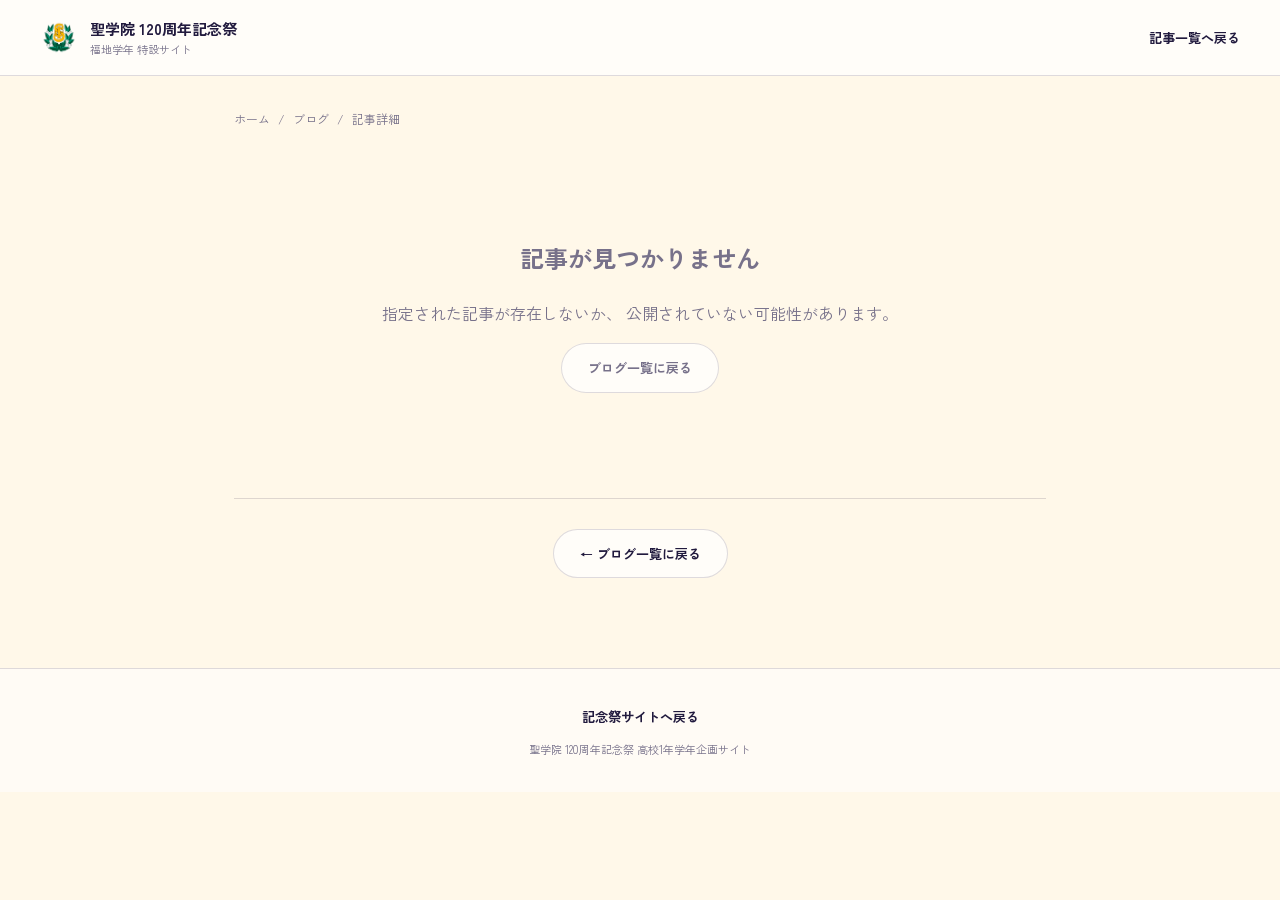
<file: blog-article.html>
<!DOCTYPE html>
<html lang="ja">
<head>
  <meta charset="UTF-8">
  <meta name="viewport" content="width=device-width, initial-scale=1.0">

  <title>記事 | 聖学院120周年記念祭</title>

  <link rel="stylesheet" href="blog.css">
  <script src="blog.js" defer></script>
</head>

<body>

  <header class="blog-header">
    <a class="site-brand" href="index.html">
      <img src="seig.png" alt="聖学院">
      <span>
        聖学院 120周年記念祭
        <small>福地学年 特設サイト</small>
      </span>
    </a>

    <a class="back-home" href="blog.html">記事一覧へ戻る</a>
  </header>

  <main class="article-main">

    <nav class="breadcrumb">
      <a href="index.html">ホーム</a>
      <span> / </span>
      <a href="blog.html">ブログ</a>
      <span> / </span>
      <span>記事詳細</span>
    </nav>

    <article id="article-detail">
      <p class="loading-message">記事を読み込んでいます...</p>
    </article>

    <div class="article-back">
      <a href="blog.html" class="back-button">
        ← ブログ一覧に戻る
      </a>
    </div>

  </main>

  <footer class="blog-footer">
    <a href="index.html">記念祭サイトへ戻る</a>
    <p>聖学院 120周年記念祭 高校1年学年企画サイト</p>
  </footer>

</body>
</html>
</file>
<file: blog.css>
@import url('https://fonts.googleapis.com/css2?family=Zen+Antique&family=Zen+Kaku+Gothic+New:wght@400;500;700&display=swap');

:root {
  --blog-bg: #fff8e9;
  --blog-paper: rgba(255, 255, 255, 0.82);
  --blog-ink: #211a3e;
  --blog-muted: #77718a;
  --blog-line: rgba(33, 26, 62, 0.15);
  --blog-shadow: 0 8px 28px rgba(33, 26, 62, 0.08);
}

* {
  box-sizing: border-box;
}

html {
  scroll-behavior: smooth;
}

body {
  margin: 0;
  min-height: 100vh;

  background-color: var(--blog-bg);
  color: var(--blog-ink);

  font-family: "Zen Kaku Gothic New", sans-serif;
  line-height: 1.8;
}

a {
  color: inherit;
  text-decoration: none;
}

img {
  max-width: 100%;
}

/* ===== ヘッダー ===== */

.blog-header {
  width: 100%;
  min-height: 76px;

  display: flex;
  align-items: center;
  justify-content: space-between;
  gap: 20px;

  padding: 14px max(24px, calc((100% - 1200px) / 2));

  background: rgba(255, 255, 255, 0.75);
  border-bottom: 1px solid var(--blog-line);
}

.site-brand {
  display: flex;
  align-items: center;
  gap: 12px;

  font-weight: 700;
  font-size: 15px;
  line-height: 1.5;
}

.site-brand img {
  width: 38px;
  height: 38px;
  object-fit: contain;
}

.site-brand span {
  display: block;
}

.site-brand small {
  display: block;
  color: var(--blog-muted);
  font-size: 11px;
  font-weight: 400;
}

.back-home {
  flex-shrink: 0;
  font-size: 13px;
  font-weight: 700;
}

.back-home:hover,
.blog-footer a:hover {
  opacity: 0.65;
}

/* ===== ブログのタイトル部分 ===== */

.blog-hero {
  padding: 90px 24px 75px;
  text-align: center;

  background:
    linear-gradient(
      rgba(255, 248, 233, 0.78),
      rgba(255, 248, 233, 0.92)
    ),
    url("background.png") center / cover no-repeat;

  border-bottom: 1px solid var(--blog-line);
}

.eyebrow {
  margin: 0 0 12px;

  color: var(--blog-muted);
  font-size: 11px;
  font-weight: 700;
  letter-spacing: 0.18em;
}

.blog-hero h1 {
  margin: 0;

  font-family: "Zen Antique", serif;
  font-size: clamp(38px, 6vw, 64px);
  font-weight: 400;
  letter-spacing: 0.04em;
}

.blog-lead {
  margin: 20px 0 0;
  font-size: clamp(17px, 2.5vw, 22px);
  font-weight: 700;
}

.blog-description {
  max-width: 620px;
  margin: 16px auto 0;

  color: var(--blog-muted);
  font-size: 14px;
}

/* ===== 記事一覧 ===== */

.article-section {
  width: min(1160px, 100%);
  margin: 0 auto;
  padding: 70px 24px 100px;
}

.section-heading {
  display: flex;
  align-items: end;
  justify-content: space-between;
  gap: 20px;

  margin-bottom: 30px;
  padding-bottom: 20px;

  border-bottom: 1px solid var(--blog-line);
}

.section-heading .eyebrow {
  margin-bottom: 4px;
}

.section-heading h2 {
  margin: 0;
  font-family: "Zen Antique", serif;
  font-size: 30px;
  font-weight: 400;
}

.article-count {
  color: var(--blog-muted);
  font-size: 13px;
}

.article-grid {
  display: grid;
  grid-template-columns: repeat(3, minmax(0, 1fr));
  gap: 32px 24px;
}

.article-card {
  min-width: 0;
  overflow: hidden;

  background: var(--blog-paper);
  border: 1px solid var(--blog-line);
  border-radius: 8px;

  box-shadow: var(--blog-shadow);

  transition:
    transform 0.2s ease,
    box-shadow 0.2s ease;
}

.article-card:hover {
  transform: translateY(-5px);
  box-shadow: 0 14px 32px rgba(33, 26, 62, 0.13);
}

.article-card-link {
  display: flex;
  flex-direction: column;
  height: 100%;
}

.article-card-image {
  width: 100%;
  aspect-ratio: 4 / 3;
  object-fit: cover;
  display: block;

  background: #eee7d9;
}

.article-card-body {
  display: flex;
  flex-direction: column;
  flex: 1;

  padding: 20px;
}

.article-date {
  margin: 0 0 8px;
  color: var(--blog-muted);
  font-size: 12px;
}

.article-card h3 {
  margin: 0 0 12px;

  font-size: 18px;
  line-height: 1.6;
  overflow-wrap: anywhere;
}

.article-description {
  margin: 0;

  color: #625d72;
  font-size: 13px;
  line-height: 1.9;
}

.article-more {
  display: inline-flex;
  align-items: center;
  gap: 10px;

  margin-top: auto;
  padding-top: 22px;

  font-size: 12px;
  font-weight: 700;
  letter-spacing: 0.1em;
}

.article-more span {
  transition: transform 0.2s ease;
}

.article-card:hover .article-more span {
  transform: translateX(5px);
}

/* ===== 記事詳細 ===== */

.article-main {
  width: min(860px, 100%);
  margin: 0 auto;
  padding: 32px 24px 90px;
}

.breadcrumb {
  display: flex;
  flex-wrap: wrap;
  gap: 8px;

  margin-bottom: 36px;

  color: var(--blog-muted);
  font-size: 12px;
}

.breadcrumb a:hover {
  text-decoration: underline;
}

.article-detail-header {
  margin-bottom: 32px;
}

.article-detail-header h1 {
  margin: 12px 0 16px;

  font-family: "Zen Antique", serif;
  font-size: clamp(30px, 5vw, 46px);
  font-weight: 400;
  line-height: 1.5;
  overflow-wrap: anywhere;
}

.article-detail-date {
  color: var(--blog-muted);
  font-size: 13px;
}

.article-hero-image {
  display: block;
  width: 100%;
  max-height: 560px;
  aspect-ratio: 16 / 9;

  margin-bottom: 42px;

  object-fit: cover;
  border-radius: 6px;
  background: #eee7d9;
}

.article-content {
  font-size: 15px;
  line-height: 2.2;
  overflow-wrap: anywhere;
}

.article-content h2 {
  margin: 42px 0 16px;
  padding-left: 14px;

  border-left: 3px solid var(--blog-ink);

  font-family: "Zen Antique", serif;
  font-size: 25px;
  font-weight: 400;
  line-height: 1.6;
}

.article-content h3 {
  margin-top: 32px;
  font-size: 19px;
}

.article-content p {
  margin: 0 0 24px;
}

.article-content img {
  display: block;
  width: 100%;
  height: auto;

  margin: 28px 0;
  border-radius: 6px;
}

.article-back {
  margin-top: 55px;
  padding-top: 30px;

  border-top: 1px solid var(--blog-line);
  text-align: center;
}

.back-button {
  display: inline-block;
  padding: 12px 26px;

  border: 1px solid var(--blog-line);
  border-radius: 999px;

  background: rgba(255, 255, 255, 0.7);

  font-size: 13px;
  font-weight: 700;

  transition:
    background 0.2s ease,
    transform 0.2s ease;
}

.back-button:hover {
  background: #fff;
  transform: translateY(-2px);
}

/* ===== メッセージ・フッター ===== */

.loading-message,
.empty-message,
.error-message {
  grid-column: 1 / -1;

  padding: 50px 20px;
  color: var(--blog-muted);
  text-align: center;
}

.blog-footer {
  padding: 32px 20px;

  border-top: 1px solid var(--blog-line);
  background: rgba(255, 255, 255, 0.55);

  text-align: center;
}

.blog-footer a {
  font-size: 13px;
  font-weight: 700;
}

.blog-footer p {
  margin: 10px 0 0;
  color: var(--blog-muted);
  font-size: 11px;
}

/* ===== タブレット ===== */

@media (max-width: 900px) {
  .article-grid {
    grid-template-columns: repeat(2, minmax(0, 1fr));
  }

  .blog-hero {
    padding-top: 70px;
    padding-bottom: 60px;
  }
}

/* ===== スマートフォン ===== */

@media (max-width: 560px) {
  .blog-header {
    padding: 12px 16px;
    gap: 10px;
  }

  .site-brand {
    gap: 8px;
    font-size: 12px;
  }

  .site-brand img {
    width: 32px;
    height: 32px;
  }

  .site-brand small {
    font-size: 10px;
  }

  .back-home {
    font-size: 11px;
  }

  .blog-hero {
    padding: 58px 20px 48px;
    background-position: center;
  }

  .blog-description {
    font-size: 13px;
  }

  .article-section {
    padding: 48px 16px 65px;
  }

  .section-heading {
    margin-bottom: 24px;
  }

  .section-heading h2 {
    font-size: 25px;
  }

  .article-grid {
    grid-template-columns: minmax(0, 1fr);
    gap: 24px;
  }

  .article-card {
    border-radius: 6px;
  }

  .article-card-link {
    display: grid;
    grid-template-columns: 38% minmax(0, 1fr);
  }

  .article-card-image {
    height: 100%;
    min-height: 170px;
    aspect-ratio: auto;
  }

  .article-card-body {
    padding: 14px;
  }

  .article-card h3 {
    font-size: 15px;
  }

  .article-description {
    font-size: 12px;
  }

  .article-more {
    padding-top: 16px;
  }

  .article-main {
    padding: 24px 18px 65px;
  }

  .breadcrumb {
    margin-bottom: 26px;
  }

  .article-detail-header h1 {
    font-size: 29px;
  }

  .article-hero-image {
    aspect-ratio: 4 / 3;
    margin-bottom: 30px;
  }

  .article-content {
    font-size: 14px;
  }

  .article-content h2 {
    font-size: 22px;
  }
}

/* 動きを控える設定 */

@media (prefers-reduced-motion: reduce) {
  *,
  *::before,
  *::after {
    scroll-behavior: auto !important;
    transition-duration: 0.01ms !important;
  }
}

/* ===== 記事本文の写真 ===== */

.article-inline-image {
  width: 100%;
  max-width: 100%;
  margin: 32px auto;
}

.article-inline-image img {
  display: block;
  width: 100%;
  height: auto;
  border-radius: 12px;
}

.article-inline-image figcaption {
  margin-top: 8px;
  color: #666;
  font-size: 0.9rem;
  line-height: 1.7;
  text-align: center;
}

/* ===== 複数写真のギャラリー ===== */

.article-gallery {
  display: grid;
  grid-template-columns: repeat(2, minmax(0, 1fr));
  gap: 16px;
  margin: 32px 0;
}

.article-gallery .article-inline-image {
  margin: 0;
}

.article-gallery .article-inline-image img {
  width: 100%;
  aspect-ratio: 4 / 3;
  object-fit: cover;
}

/* ===== スマートフォン ===== */

@media (max-width: 600px) {
  .article-gallery {
    grid-template-columns: 1fr;
    gap: 20px;
  }
}
</file>
